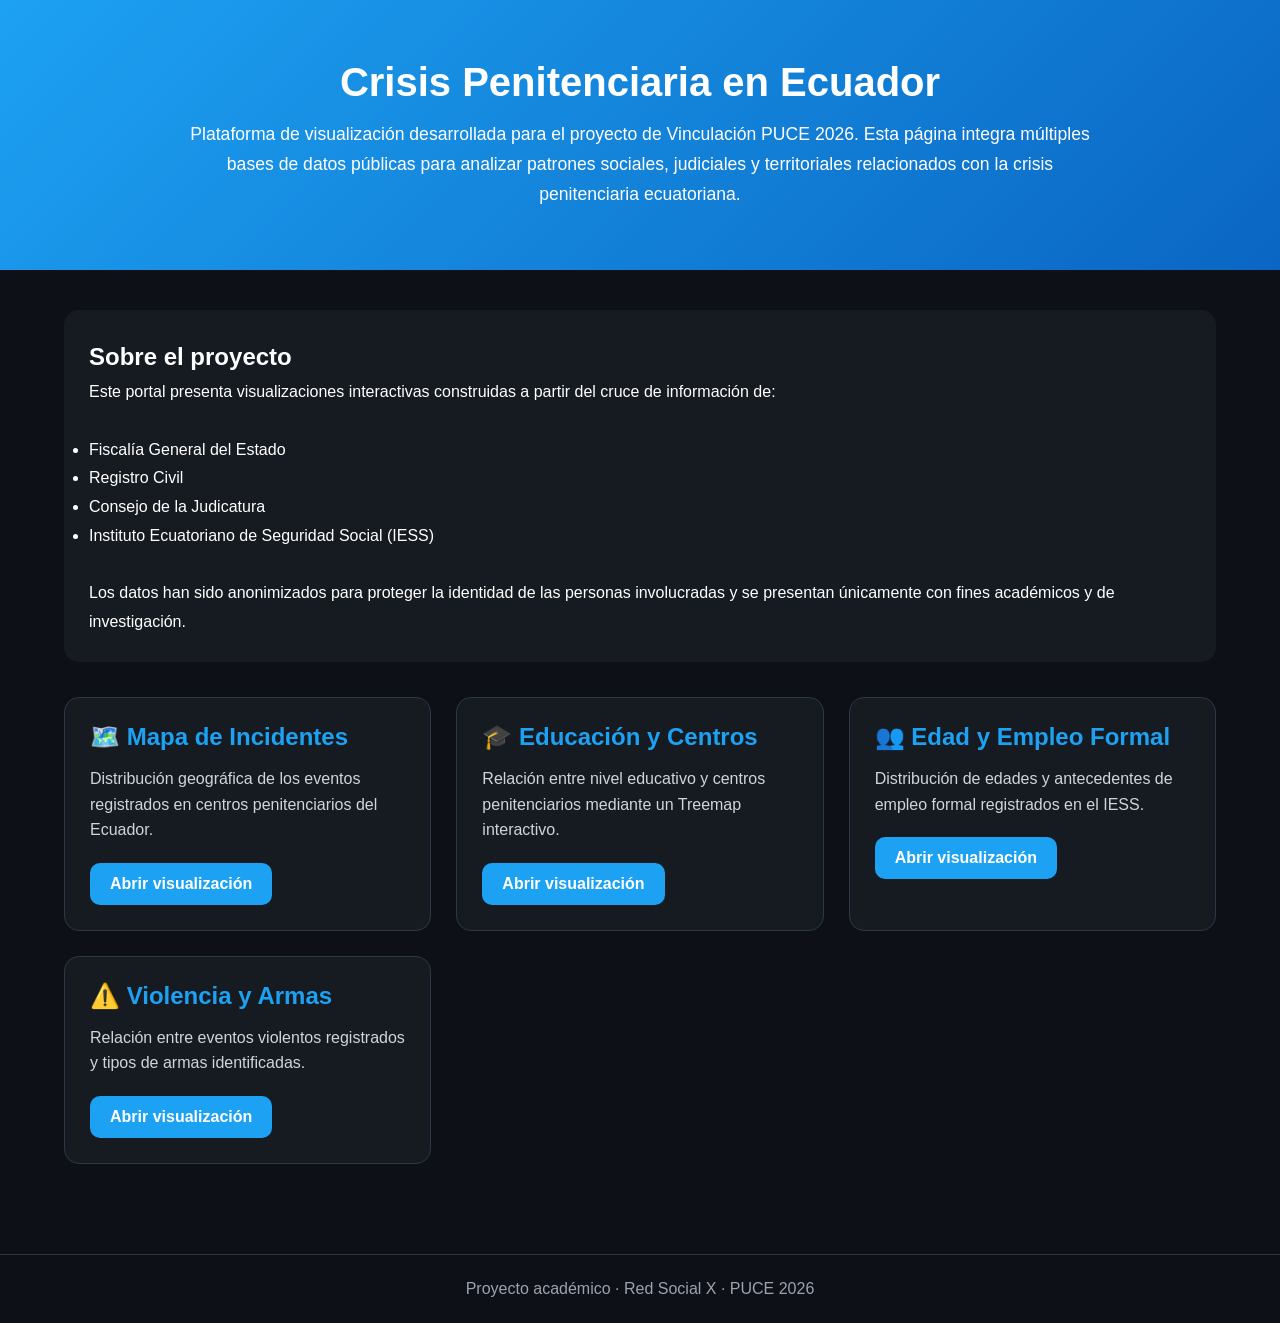
<file: index.html>
<!DOCTYPE html>
<html lang="es">

<head>
    <meta charset="UTF-8">
    <meta name="viewport" content="width=device-width, initial-scale=1.0">

    <title>
        Crisis Penitenciaria en Ecuador | Red Social X
    </title>

    <style>

        *{
            margin:0;
            padding:0;
            box-sizing:border-box;
        }

        body{
            font-family:'Segoe UI',sans-serif;
            background:#0D1117;
            color:white;
            min-height:100vh;
        }

        header{
            text-align:center;
            padding:60px 20px;
            background:linear-gradient(
                135deg,
                #1DA1F2,
                #0A66C2
            );
        }

        header h1{
            font-size:2.5rem;
            margin-bottom:15px;
        }

        header p{
            max-width:900px;
            margin:auto;
            line-height:1.7;
            font-size:1.1rem;
        }

        .container{
            width:90%;
            max-width:1400px;
            margin:auto;
            padding:40px 0;
        }

        .info{
            background:#161B22;
            padding:25px;
            border-radius:15px;
            margin-bottom:35px;
            line-height:1.8;
        }

        .grid{
            display:grid;
            grid-template-columns:repeat(auto-fit,minmax(300px,1fr));
            gap:25px;
        }

        .card{
            background:#161B22;
            border-radius:15px;
            padding:25px;
            transition:.3s;
            border:1px solid #2D3748;
        }

        .card:hover{
            transform:translateY(-5px);
            border-color:#1DA1F2;
        }

        .card h2{
            margin-bottom:15px;
            color:#1DA1F2;
        }

        .card p{
            line-height:1.6;
            color:#d1d5db;
        }

        .btn{
            display:inline-block;
            margin-top:20px;
            background:#1DA1F2;
            color:white;
            text-decoration:none;
            padding:12px 20px;
            border-radius:10px;
            font-weight:bold;
            transition:.3s;
        }

        .btn:hover{
            background:#0A84D0;
        }

        footer{
            margin-top:50px;
            padding:25px;
            text-align:center;
            color:#9ca3af;
            border-top:1px solid #2D3748;
        }

    </style>
</head>

<body>

<header>

    <h1>
        Crisis Penitenciaria en Ecuador
    </h1>

    <p>
        Plataforma de visualización desarrollada para el proyecto
        de Vinculación PUCE 2026. Esta página integra múltiples
        bases de datos públicas para analizar patrones sociales,
        judiciales y territoriales relacionados con la crisis
        penitenciaria ecuatoriana.
    </p>

</header>

<div class="container">

    <div class="info">

        <h2>Sobre el proyecto</h2>

        <p>
            Este portal presenta visualizaciones interactivas
            construidas a partir del cruce de información de:
        </p>

        <br>

        <ul>
            <li>Fiscalía General del Estado</li>
            <li>Registro Civil</li>
            <li>Consejo de la Judicatura</li>
            <li>Instituto Ecuatoriano de Seguridad Social (IESS)</li>
        </ul>

        <br>

        <p>
            Los datos han sido anonimizados para proteger la identidad
            de las personas involucradas y se presentan únicamente
            con fines académicos y de investigación.
        </p>

    </div>

    <div class="grid">

        <div class="card">

            <h2>🗺️ Mapa de Incidentes</h2>

            <p>
                Distribución geográfica de los eventos registrados
                en centros penitenciarios del Ecuador.
            </p>

            <a
                class="btn"
                href="outputs2/I1_mapa_incidentes.html">

                Abrir visualización

            </a>

        </div>

        <div class="card">

            <h2>🎓 Educación y Centros</h2>

            <p>
                Relación entre nivel educativo y centros
                penitenciarios mediante un Treemap interactivo.
            </p>

            <a
                class="btn"
                href="outputs2/I2_burbujas_armas.html">

                Abrir visualización

            </a>

        </div>

        <div class="card">

            <h2>👥 Edad y Empleo Formal</h2>

            <p>
                Distribución de edades y antecedentes de empleo
                formal registrados en el IESS.
            </p>

            <a
                class="btn"
                href="outputs2/I3_sentencias_educacion.html">

                Abrir visualización

            </a>

        </div>

        <div class="card">

            <h2>⚠️ Violencia y Armas</h2>

            <p>
                Relación entre eventos violentos registrados y
                tipos de armas identificadas.
            </p>

            <a
                class="btn"
                href="outputs2/I4_ocupaciones_vulnerabilidad.html">

                Abrir visualización

            </a>

        </div>

    </div>

</div>

<footer>

    Proyecto académico · Red Social X · PUCE 2026

</footer>

</body>

</html>
</file>
